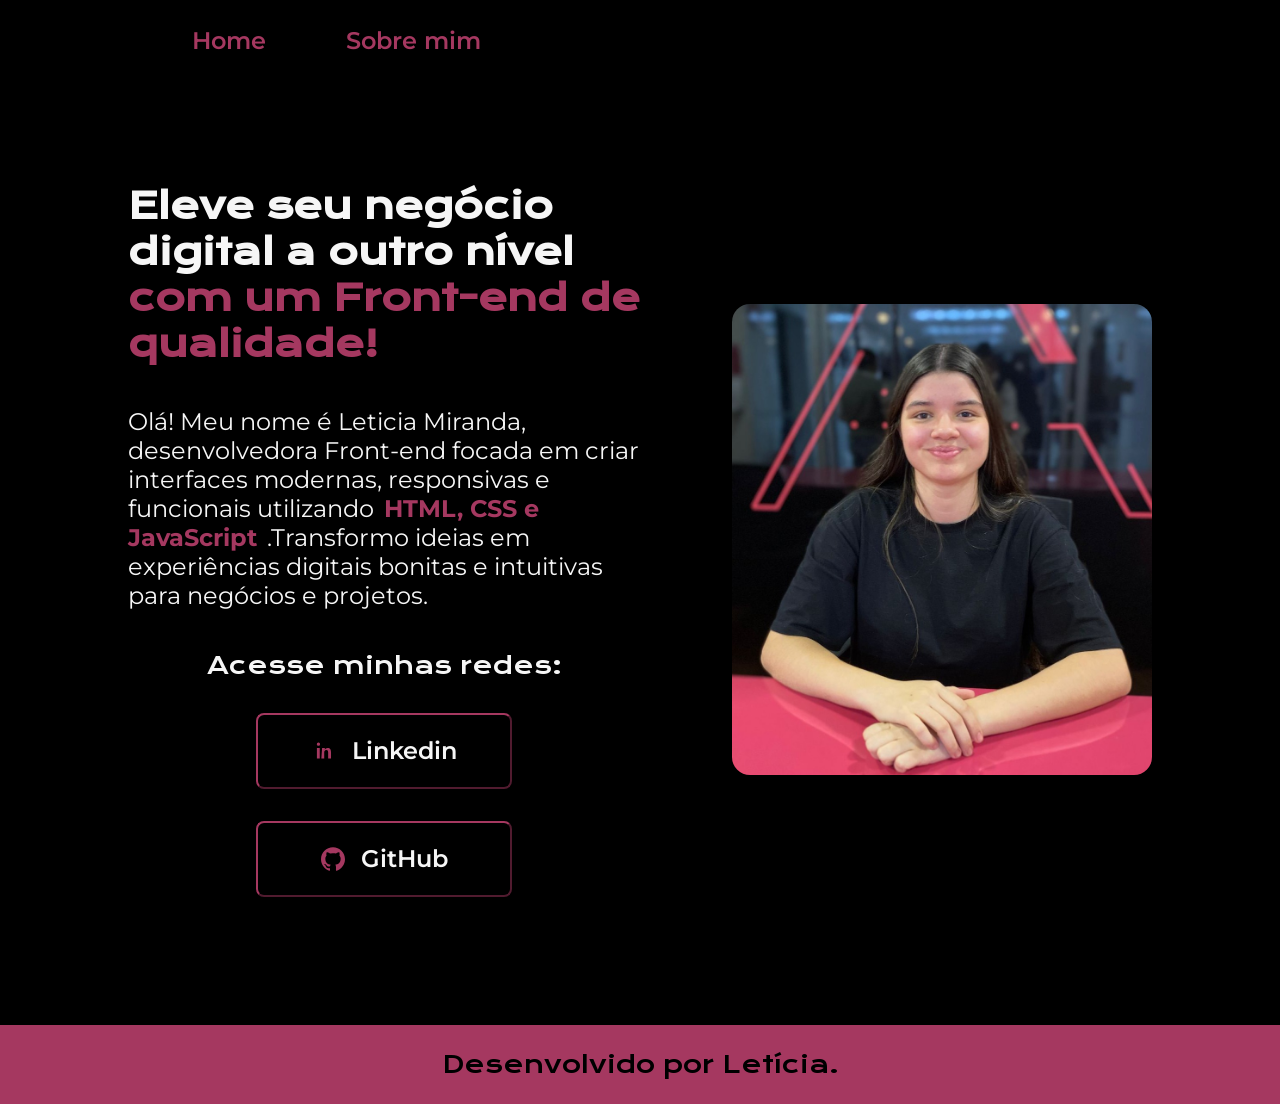
<file: index.html>
<!DOCTYPE html>
<html lang="pt-br">
<head>
    <meta charset="UTF-8">
    <meta name="viewport" content="width=device-width, initial-scale=1.0">
    <title>Portfólio</title>
    <link rel="stylesheet" href="./styles/style.css">
</head>
<body>
    <header class="cabecalho">
        <nav class="cabecalho__menu">
            <a class="cabecalho__menu__link" href="index.html">Home</a>
            <a class="cabecalho__menu__link" href="about.html">Sobre mim</a>
        </nav>
    </header>
    <main class="apresentacao">
        <section class="apresentacao__conteudo">
            <h1 class="apresentacao_conteudo_titulo">Eleve seu negócio digital a outro nível
            <strong class="titulo-destaque">com um Front-end de qualidade!
            </strong></h1>
            <p class="apresentacao_conteudo_texto">Olá! Meu nome é Leticia Miranda, desenvolvedora Front-end focada em criar interfaces modernas, responsivas e funcionais utilizando<span class="titulo_teste">HTML, CSS e JavaScript</span>.Transformo ideias em experiências digitais 
                bonitas e intuitivas para negócios e projetos.
            </p>
            <div class="apresentacao__botoes">
                <h2 class="apresentacao_botoes_subtitulo">Acesse minhas redes:</h2>
                <a class="apresentacao_botoes_link" href="https://www.linkedin.com/in/leticia-miranda-vieira-7794263b2/" class="apresentacaobotoes_link">
                    <img src="./assets/linkedin.svg" alt="Ícone do Linkedin" class="apresentacao_botoes_link_icone">
                    Linkedin</a>

                <a class="apresentacao_botoes_link" href="https://github.com/leticiamirandacode" class="apresentacaobotoes_link">
                    <img src="./assets/github.svg" alt="Ícone do GitHub" class="apresentacao_botoes_link_icone">
                    GitHub</a>
            </div>
        </section>
        <img src="./assets/imagemleticia2.JPG" alt="Foto da leticia, mexendo em seu notebook com um sorriso no rosto" class="apresentacao__imagem">
    </main>
      <footer class="rodape">
        <p>Desenvolvido por Letícia.</p>
    </footer>
</body>
</html>
</file>
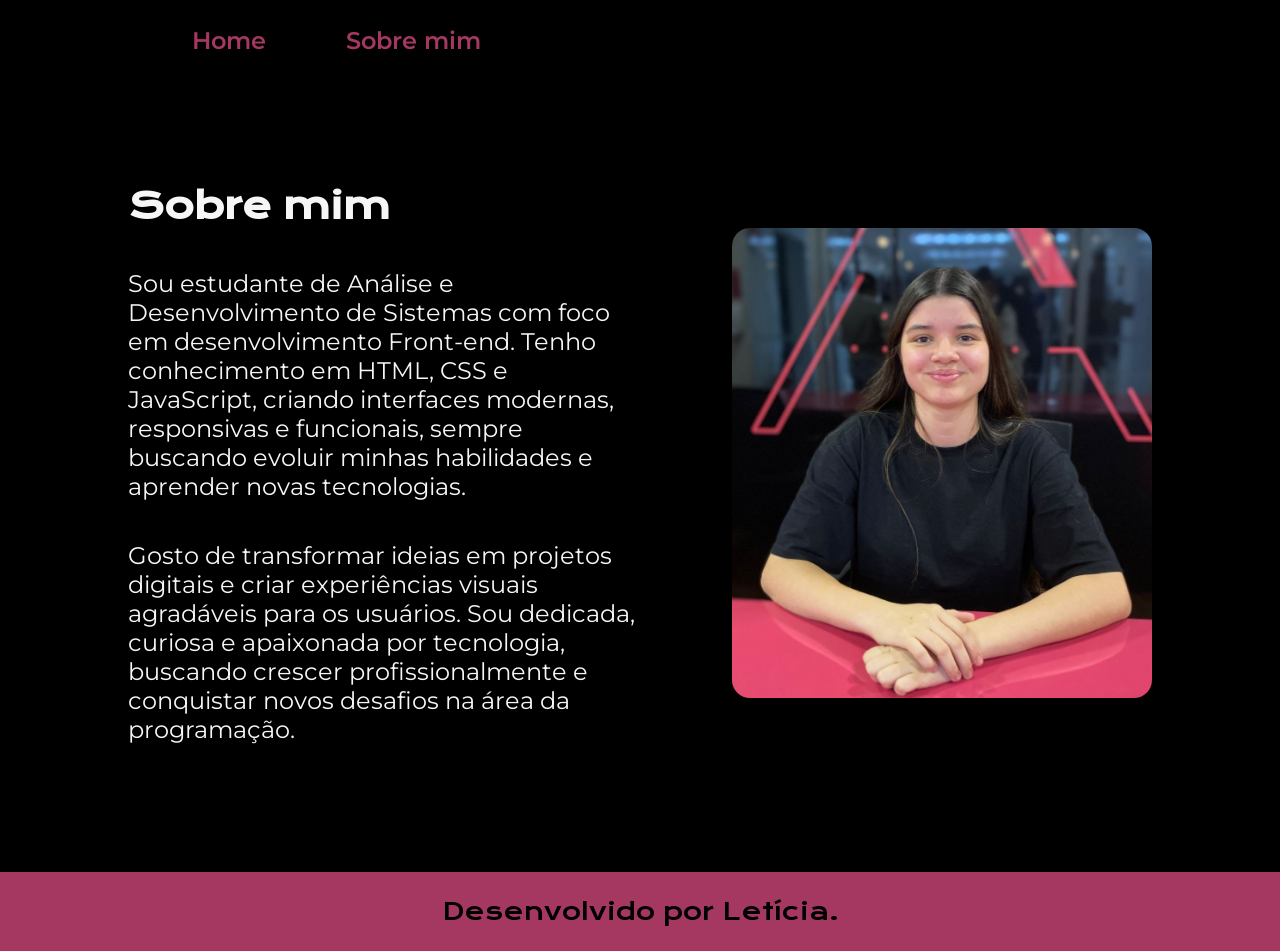
<file: about.html>
<!DOCTYPE html>
<html lang="pt-br">
<head>
    <meta charset="UTF-8">
    <meta http-equiv="X-UA-Compatible" content="IE=edge">
    <meta name="viewport" content="width=device-width, initial-scale=1.0">
    <title>Sobre mim</title>
    <link rel="stylesheet" href="./styles/style.css">
</head>
<body>
    <header class="cabecalho">
        <nav class="cabecalho__menu">
            <a class="cabecalho__menu__link" href="index.html">Home</a>
            <a class="cabecalho__menu__link" href="about.html">Sobre mim</a>
        </nav>
    </header>

    <main class="apresentacao">
        <section class="apresentacao__conteudo">
            <h1 class="apresentacao_conteudo_titulo">Sobre mim</h1>
            <p class="apresentacao_conteudo_texto">Sou estudante de Análise e Desenvolvimento de Sistemas com foco em desenvolvimento Front-end. Tenho conhecimento em HTML, CSS e JavaScript, criando interfaces modernas, responsivas e funcionais, sempre buscando evoluir minhas habilidades e aprender novas tecnologias.</p>
            <p class="apresentacao_conteudo_texto">Gosto de transformar ideias em projetos digitais e criar experiências visuais agradáveis para os usuários. Sou dedicada, curiosa e apaixonada por tecnologia, buscando crescer profissionalmente e conquistar novos desafios na área da programação.</p>
        </section>
        <img src="./assets/imagemleticia2.JPG" alt="Foto da leticia, sentada em uma mesa com um sorriso no rosto" class="apresentacao__imagem">
    </main>
    <footer class="rodape">
        <p>Desenvolvido por Letícia.</p>
    </footer>
</body>
</html>
</file>
<file: styles/style.css>
@import url('https://fonts.googleapis.com/css2?family=Krona+One&family=Montserrat:ital,wght@0,100..900;1,100..900&display=swap');

:root{
    --cor-primaria: #000000; /* background */
    --cor-secundaria: #F6F6F6;
    --cor--tercearia: #A53860;
    --cor-hover: #272727;

    --fonte--primaria: 'Krona One', sans-serif;
    --fonte--secundaria: 'Montserrat', sans-serif;
}

*{
    margin: 0;
    padding: 0;
}

body {
    background-color: var(--cor-primaria);
    min-height: 100vh;
    box-sizing: border-box;
    width: 100%;
    color: var(--cor-secundaria);
}

.cabecalho{
    padding: 2% 0 0 15%;
}

.cabecalho__menu{
    display: flex;
    gap: 80px;
}

.cabecalho__menu__link{
    font-family: var(--fonte--secundaria);
    font-size: 1.5rem;
    font-weight: 600;
    color: var(--cor--tercearia);
    text-decoration: none;
}

.titulo-destaque {
    color: var(--cor--tercearia);
}

span {
    color: var(--cor--tercearia);
    font-weight: bold;
    padding: 10px;
}

.titulo_teste{
    color: var(--cor--tercearia);
}

.apresentacao {
    display: flex;
    align-items: center;
    justify-content: space-between;
    margin: 10%;
    gap: 82px;
}

.apresentacao__conteudo {
    width: 50%;
    display: flex;
    flex-direction: column;
    gap: 40px;
}

.apresentacao_conteudo_titulo {
    font-size: 2.25rem;
    font-family: var(--fonte--primaria);
}

.apresentacao_conteudo_texto {
    font-size: 1.5rem;
    font-family: var(--fonte--secundaria);
}

.apresentacao__botoes {
    display: flex;
    flex-direction: column;
    justify-content: space-between;
    align-items: center;
    gap: 32px;
    width: 100%;
}

.apresentacao_botoes_subtitulo {
    font-family: var(--fonte--primaria);
    font-weight: 400;
}

.apresentacao_botoes_link{
    display: flex;
    align-items: center;
    justify-content: center;
    gap: 16px;
    border: 2px outset var(--cor--tercearia);
    width: 50%;
    text-align: center;
    border-radius: 8px;
    font-size: 1.5rem;
    padding: 21.5px 0;
    text-decoration: none;
    font-family: var(--fonte--secundaria);
    color: var(--cor-secundaria);
    font-weight: 600;
    box-sizing: border-box;
}

.apresentacao_botoes_link:hover{
    background-color: var(--cor-hover);
}

.apresentacao_botoes_link_icone {
    flex-shrink: 0;
    width: 24px;
    height: 24px;
    object-fit: contain;
}

.apresentacao__imagem {
    width: min(420px, 45%);
    max-width: 100%;
    height: auto;
    border-radius: 18px;
    object-fit: cover;
}

.rodape{
    color: var(--cor-primaria);
    background-color: var(--cor--tercearia);
    padding: 24px;
    text-align: center;
    font-family: var(--fonte--primaria);
    font-size: 1.5rem;
    font-weight: 400;
}

@media (max-width: 1200px) {
    .cabecalho {
        padding: 10%;
    }

    .cabecalho__menu {
        justify-content: center;
    }

    .apresentacao {
        flex-direction: column-reverse;
        padding: 10%;
        margin: 0;
    }

    .apresentacao__conteudo {
        width: auto;
        text-align: center;
    }

    .apresentacao__imagem {
        width: min(70vw, 320px);
        max-width: 100%;
    }

    .apresentacao_botoes_link {
        width: 100%;
        max-width: 320px;
        padding: 18px 16px;
    }
}

@media (max-width: 600px) {
    .cabecalho {
        padding: 8% 6% 0;
    }

    .cabecalho__menu {
        gap: 32px;
        flex-wrap: wrap;
        justify-content: center;
    }

    .apresentacao {
        gap: 32px;
        padding: 8% 6%;
    }

    .apresentacao_conteudo_titulo {
        font-size: 2rem;
    }

    .apresentacao_conteudo_texto {
        font-size: 1.125rem;
    }

    .apresentacao_botoes_subtitulo {
        font-size: 1.5rem;
    }

    .apresentacao_botoes_link {
        width: 100%;
        max-width: 260px;
        font-size: 1.25rem;
        gap: 12px;
    }

    .apresentacao__imagem {
        width: min(80vw, 260px);
    }
}
</file>
